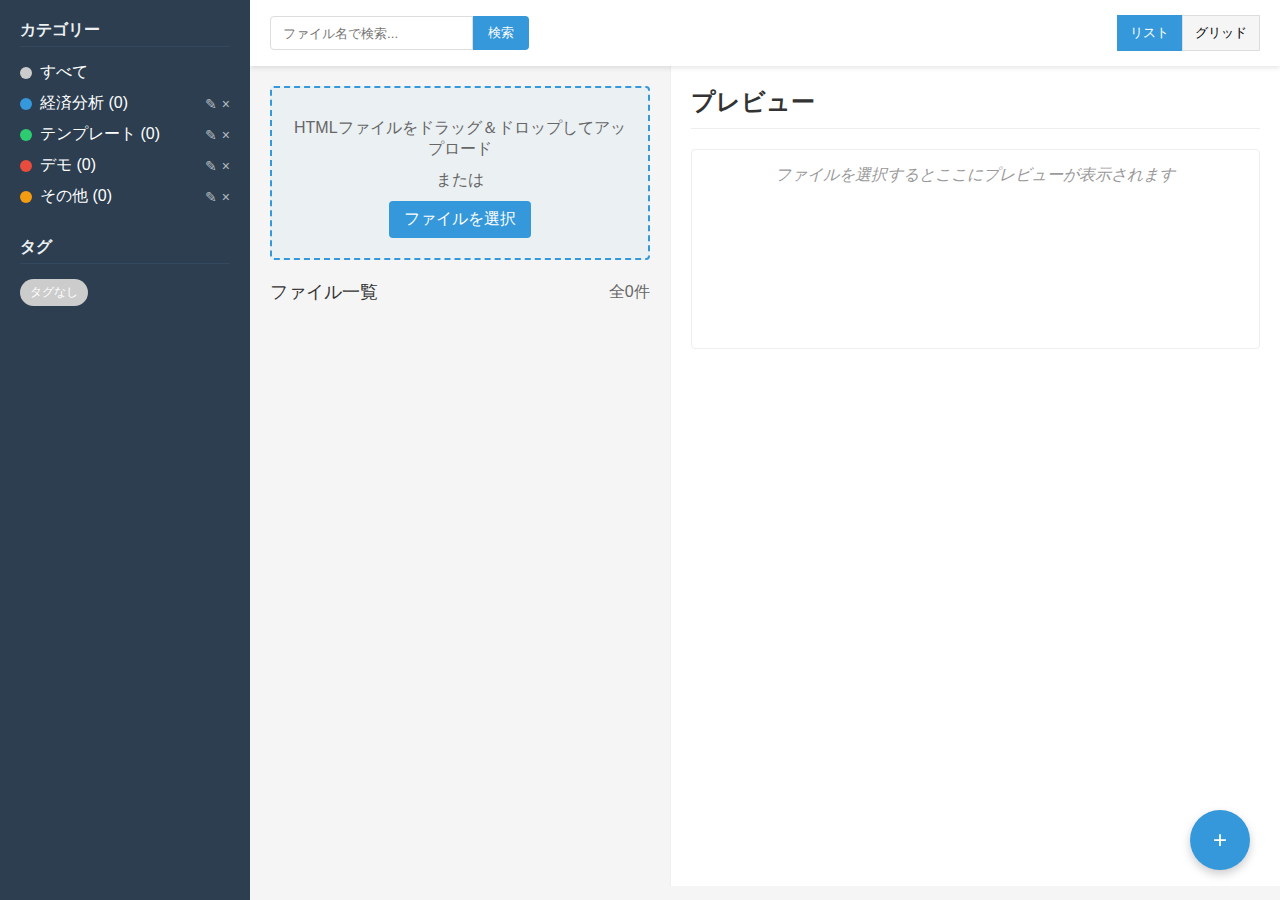
<file: index.html>
<!DOCTYPE html>
<html lang="ja">
<head>
    <meta charset="UTF-8">
    <meta name="viewport" content="width=device-width, initial-scale=1.0">
    <title>HTMLファイル管理ダッシュボード</title>
    <style>
        /* リセットとベース設定 */
        * {
            margin: 0;
            padding: 0;
            box-sizing: border-box;
            font-family: 'Segoe UI', 'Meiryo UI', sans-serif;
        }

        body {
            display: flex;
            min-height: 100vh;
            background-color: #f5f5f5;
            color: #333;
        }

        /* レイアウト構造 */
        #sidebar {
            width: 250px;
            background-color: #2c3e50;
            color: white;
            padding: 20px;
            overflow-y: auto;
            transition: all 0.3s;
        }

        #main-content {
            flex: 1;
            display: flex;
            flex-direction: column;
            overflow: hidden;
        }

        #header {
            background-color: white;
            padding: 15px 20px;
            box-shadow: 0 2px 5px rgba(0,0,0,0.1);
            z-index: 10;
        }

        #content-area {
            flex: 1;
            display: flex;
            overflow: hidden;
        }

        #files-area {
            flex: 2;
            padding: 20px;
            overflow-y: auto;
            height: calc(100vh - 80px); /* ヘッダーの高さを引いた値 */
        }

        #preview-area {
            flex: 3;
            padding: 20px;
            background-color: white;
            border-left: 1px solid #eee;
            overflow-y: auto;
            height: calc(100vh - 80px); /* ヘッダーの高さを引いた値 */
        }

        /* ヘッダーコンポーネント */
        .search-box {
            display: flex;
            max-width: 400px;
        }

        .search-box input {
            flex: 1;
            padding: 8px 12px;
            border: 1px solid #ddd;
            border-radius: 4px 0 0 4px;
        }

        .search-box button {
            padding: 8px 15px;
            background-color: #3498db;
            color: white;
            border: none;
            border-radius: 0 4px 4px 0;
            cursor: pointer;
        }

        .view-switcher {
            display: flex;
            margin-left: 20px;
        }

        .view-switcher button {
            padding: 8px 12px;
            background-color: #f5f5f5;
            border: 1px solid #ddd;
            cursor: pointer;
        }

        .view-switcher button.active {
            background-color: #3498db;
            color: white;
            border-color: #3498db;
        }

        .upload-area {
            border: 2px dashed #3498db;
            padding: 20px;
            text-align: center;
            margin-bottom: 20px;
            background-color: rgba(52, 152, 219, 0.05);
            border-radius: 4px;
            cursor: pointer;
            transition: all 0.3s;
        }

        .upload-area:hover, .upload-area.drag-over {
            background-color: rgba(52, 152, 219, 0.1);
        }

        .upload-area p {
            margin: 10px 0;
            color: #666;
        }

        .upload-btn {
            display: inline-block;
            padding: 8px 15px;
            background-color: #3498db;
            color: white;
            border-radius: 4px;
            cursor: pointer;
        }

        /* サイドバーコンポーネント */
        .sidebar-section {
            margin-bottom: 30px;
        }

        .sidebar-title {
            font-size: 16px;
            margin-bottom: 15px;
            color: #ecf0f1;
            border-bottom: 1px solid #34495e;
            padding-bottom: 5px;
        }

        .category-list, .tag-cloud {
            list-style-type: none;
        }

        .category-list li {
            margin-bottom: 10px;
            display: flex;
            align-items: center;
            justify-content: space-between;
        }

        .category-list li span {
            display: flex;
            align-items: center;
            cursor: pointer;
        }

        .category-list li span:hover {
            text-decoration: underline;
        }

        .category-color {
            width: 12px;
            height: 12px;
            border-radius: 50%;
            margin-right: 8px;
            display: inline-block;
        }

        .category-actions {
            display: flex;
            gap: 5px;
        }

        .category-action-btn {
            background: none;
            border: none;
            color: #ecf0f1;
            cursor: pointer;
            font-size: 14px;
            opacity: 0.7;
            transition: opacity 0.2s;
        }

        .category-action-btn:hover {
            opacity: 1;
        }

        .tag-cloud {
            display: flex;
            flex-wrap: wrap;
            gap: 8px;
        }

        .tag-cloud li {
            background-color: #34495e;
            padding: 5px 10px;
            border-radius: 15px;
            font-size: 12px;
            cursor: pointer;
            transition: all 0.2s;
        }

        .tag-cloud li:hover {
            background-color: #3498db;
        }

        /* ファイル一覧表示 */
        .files-header {
            display: flex;
            justify-content: space-between;
            align-items: center;
            margin-bottom: 20px;
        }

        .files-header h2 {
            font-size: 18px;
            font-weight: 500;
        }

        .file-counter {
            color: #666;
        }

        .active-filters {
            display: flex;
            flex-wrap: wrap;
            gap: 8px;
            margin-bottom: 15px;
        }

        .filter-tag {
            display: inline-flex;
            align-items: center;
            background-color: #f1f1f1;
            padding: 5px 10px;
            border-radius: 15px;
            font-size: 12px;
        }

        .filter-tag button {
            background: none;
            border: none;
            cursor: pointer;
            margin-left: 5px;
            font-size: 14px;
            color: #666;
        }

        /* リスト表示 */
        .files-list {
            list-style-type: none;
        }

        .file-item {
            background-color: white;
            border-radius: 4px;
            box-shadow: 0 2px 5px rgba(0,0,0,0.05);
            margin-bottom: 10px;
            overflow: hidden;
            transition: all 0.2s;
        }

        .file-item:hover {
            box-shadow: 0 5px 15px rgba(0,0,0,0.1);
        }

        .file-item a {
            display: flex;
            padding: 15px;
            text-decoration: none;
            color: inherit;
        }

        .file-icon {
            flex-shrink: 0;
            width: 40px;
            height: 40px;
            margin-right: 15px;
            background-color: #f1f1f1;
            border-radius: 4px;
            display: flex;
            align-items: center;
            justify-content: center;
            font-weight: bold;
            color: #3498db;
        }

        .file-details {
            flex: 1;
        }

        .file-name {
            font-weight: 500;
            margin-bottom: 5px;
        }

        .file-meta {
            font-size: 12px;
            color: #666;
            display: flex;
            flex-wrap: wrap;
            gap: 15px;
        }

        .file-date {
            display: flex;
            align-items: center;
        }

        .file-tags {
            display: flex;
            gap: 5px;
        }

        .file-tag {
            background-color: #f1f1f1;
            padding: 2px 5px;
            border-radius: 3px;
            font-size: 11px;
        }

        /* グリッド表示 */
        .files-grid {
            display: grid;
            grid-template-columns: repeat(auto-fill, minmax(200px, 1fr));
            gap: 15px;
            list-style-type: none;
        }

        .grid-item {
            background-color: white;
            border-radius: 4px;
            box-shadow: 0 2px 5px rgba(0,0,0,0.05);
            overflow: hidden;
            transition: all 0.2s;
            display: flex;
            flex-direction: column;
            height: 180px;
        }

        .grid-item:hover {
            box-shadow: 0 5px 15px rgba(0,0,0,0.1);
        }

        .grid-item a {
            display: flex;
            flex-direction: column;
            padding: 15px;
            text-decoration: none;
            color: inherit;
            flex: 1;
        }

        .grid-icon {
            width: 50px;
            height: 50px;
            margin: 0 auto 10px;
            background-color: #f1f1f1;
            border-radius: 4px;
            display: flex;
            align-items: center;
            justify-content: center;
            font-weight: bold;
            color: #3498db;
        }

        .grid-details {
            text-align: center;
        }

        .grid-name {
            font-weight: 500;
            margin-bottom: 5px;
            white-space: nowrap;
            overflow: hidden;
            text-overflow: ellipsis;
        }

        .grid-meta {
            font-size: 12px;
            color: #666;
        }

        .grid-category {
            margin-bottom: 5px;
        }

        .grid-tags {
            display: flex;
            justify-content: center;
            flex-wrap: wrap;
            gap: 5px;
        }

        /* プレビューエリア */
        .preview-header {
            margin-bottom: 20px;
            padding-bottom: 10px;
            border-bottom: 1px solid #eee;
            display: flex;
            justify-content: space-between;
            align-items: center;
        }

        .preview-header button {
            padding: 5px 10px;
            background-color: #3498db;
            color: white;
            border: none;
            border-radius: 4px;
            cursor: pointer;
            font-size: 12px;
        }

        .preview-content {
            border: 1px solid #eee;
            border-radius: 4px;
            padding: 15px;
            min-height: 200px;
            cursor: pointer;
        }

        .preview-content.has-preview {
            position: relative;
        }

        .preview-content.has-preview::after {
            content: "ダブルクリックで全画面表示";
            position: absolute;
            bottom: 5px;
            right: 5px;
            background-color: rgba(0, 0, 0, 0.6);
            color: white;
            padding: 3px 8px;
            border-radius: 3px;
            font-size: 12px;
            opacity: 0;
            transition: opacity 0.3s;
        }

        .preview-content.has-preview:hover::after {
            opacity: 1;
        }

        .no-preview {
            display: flex;
            height: 100%;
            align-items: center;
            justify-content: center;
            color: #999;
            font-style: italic;
        }
        
        /* モーダル/ダイアログ */
        .modal {
            display: none;
            position: fixed;
            top: 0;
            left: 0;
            width: 100%;
            height: 100%;
            background-color: rgba(0, 0, 0, 0.5);
            z-index: 100;
            justify-content: center;
            align-items: center;
        }
        
        .modal.active {
            display: flex;
        }
        
        .modal-content {
            background-color: white;
            padding: 20px;
            border-radius: 5px;
            max-width: 500px;
            width: 90%;
        }
        
        .modal-header {
            display: flex;
            justify-content: space-between;
            align-items: center;
            margin-bottom: 15px;
        }
        
        .modal-header h3 {
            font-size: 18px;
        }
        
        .modal-close {
            background: none;
            border: none;
            cursor: pointer;
            font-size: 20px;
            color: #999;
        }
        
        .modal-body {
            margin-bottom: 20px;
        }
        
        .modal-body .form-group {
            margin-bottom: 15px;
        }
        
        .modal-body label {
            display: block;
            margin-bottom: 5px;
        }
        
        .modal-body input[type="text"],
        .modal-body select,
        .modal-body textarea {
            width: 100%;
            padding: 8px;
            border: 1px solid #ddd;
            border-radius: 4px;
        }
        
        .modal-body textarea {
            min-height: 100px;
            resize: vertical;
        }
        
        .tag-input-container {
            display: flex;
            flex-wrap: wrap;
            gap: 5px;
            padding: 8px;
            border: 1px solid #ddd;
            border-radius: 4px;
            min-height: 40px;
        }
        
        .tag-badge {
            display: inline-flex;
            align-items: center;
            background-color: #f1f1f1;
            padding: 2px 8px;
            border-radius: 15px;
            font-size: 12px;
        }
        
        .tag-badge button {
            background: none;
            border: none;
            cursor: pointer;
            margin-left: 5px;
            font-size: 12px;
            color: #666;
        }
        
        .tag-input {
            flex: 1;
            min-width: 60px;
            border: none;
            padding: 5px;
            outline: none;
        }
        
        .modal-footer {
            display: flex;
            justify-content: flex-end;
            gap: 10px;
        }
        
        .modal-footer button {
            padding: 8px 15px;
            border-radius: 4px;
            cursor: pointer;
        }
        
        .btn-cancel {
            background-color: #f1f1f1;
            border: 1px solid #ddd;
            color: #333;
        }
        
        .btn-save {
            background-color: #3498db;
            border: none;
            color: white;
        }

        /* 確認モーダル */
        .confirm-modal .modal-content {
            max-width: 400px;
        }

        .confirm-modal .modal-body {
            text-align: center;
            padding: 20px 0;
        }

        .confirm-modal .modal-footer {
            justify-content: center;
        }

        .btn-danger {
            background-color: #e74c3c;
            border: none;
            color: white;
        }
        
        /* アクションボタン */
        .action-btn {
            position: fixed;
            bottom: 30px;
            right: 30px;
            width: 60px;
            height: 60px;
            border-radius: 50%;
            background-color: #3498db;
            color: white;
            display: flex;
            align-items: center;
            justify-content: center;
            font-size: 24px;
            box-shadow: 0 4px 10px rgba(0, 0, 0, 0.2);
            cursor: pointer;
            z-index: 50;
        }
        
        /* ファイル削除ボタン */
        .delete-file-btn {
            color: #e74c3c;
            background: none;
            border: none;
            cursor: pointer;
            margin-left: 10px;
            font-size: 14px;
        }
        
        /* カテゴリー色選択 */
        .color-list {
            display: flex;
            flex-wrap: wrap;
            gap: 5px;
            margin-top: 5px;
        }
        
        .color-option {
            width: 20px;
            height: 20px;
            border-radius: 50%;
            cursor: pointer;
            border: 2px solid transparent;
        }
        
        .color-option.selected {
            border-color: #333;
        }
        
        /* レスポンシブデザイン */
        @media (max-width: 992px) {
            #sidebar {
                width: 200px;
            }
            
            #preview-area {
                flex: 2;
            }
        }
        
        @media (max-width: 768px) {
            body {
                flex-direction: column;
            }
            
            #sidebar {
                width: 100%;
                max-height: 200px;
            }
            
            #content-area {
                flex-direction: column;
            }
            
            #preview-area {
                border-left: none;
                border-top: 1px solid #eee;
                height: auto;
            }
            
            #files-area {
                height: auto;
            }
        }
    </style>
</head>
<body>
    <!-- サイドバー -->
    <aside id="sidebar">
        <!-- カテゴリーセクション -->
        <div class="sidebar-section">
            <h2 class="sidebar-title">カテゴリー</h2>
            <ul id="category-list" class="category-list">
                <!-- カテゴリーはJavaScriptで動的に生成 -->
            </ul>
        </div>
        
        <!-- タグクラウド -->
        <div class="sidebar-section">
            <h2 class="sidebar-title">タグ</h2>
            <ul id="tag-cloud" class="tag-cloud">
                <!-- タグはJavaScriptで動的に生成 -->
            </ul>
        </div>
    </aside>
    
    <!-- メインコンテンツエリア -->
    <main id="main-content">
        <!-- ヘッダー -->
        <header id="header">
            <div style="display: flex; justify-content: space-between; align-items: center;">
                <div class="search-box">
                    <input id="search-input" type="text" placeholder="ファイル名で検索...">
                    <button id="search-btn" type="button">検索</button>
                </div>
                <div class="view-switcher">
                    <button type="button" class="view-btn active" data-view="list">リスト</button>
                    <button type="button" class="view-btn" data-view="grid">グリッド</button>
                </div>
            </div>
        </header>
        
        <!-- コンテンツエリア -->
        <div id="content-area">
            <!-- ファイル一覧エリア -->
            <div id="files-area">
                <!-- アップロードエリア -->
                <div id="upload-area" class="upload-area">
                    <p>HTMLファイルをドラッグ＆ドロップしてアップロード</p>
                    <p>または</p>
                    <div class="upload-btn">ファイルを選択</div>
                    <input type="file" id="file-input" accept=".html,.htm" style="display:none">
                </div>
                
                <!-- ファイル一覧ヘッダー -->
                <div class="files-header">
                    <h2>ファイル一覧</h2>
                    <span id="file-counter" class="file-counter">0件</span>
                </div>
                
                <!-- アクティブフィルター -->
                <div id="active-filters" class="active-filters">
                    <!-- フィルタータグはJavaScriptで動的に生成 -->
                </div>
                
                <!-- ファイルリスト（リスト表示） -->
                <ul id="files-list" class="files-list">
                    <!-- ファイルアイテムはJavaScriptで動的に生成 -->
                </ul>
                
                <!-- ファイルグリッド（グリッド表示、デフォルトは非表示） -->
                <ul id="files-grid" class="files-grid" style="display:none;">
                    <!-- グリッドアイテムはJavaScriptで動的に生成 -->
                </ul>
            </div>
            
            <!-- プレビューエリア -->
            <div id="preview-area">
                <div class="preview-header">
                    <h2 id="preview-title">プレビュー</h2>
                    <div>
                        <button id="open-window-btn" style="display:none; margin-right: 5px;">新規ウィンドウで開く</button>
                        <button id="edit-file-btn" style="display:none;">編集</button>
                    </div>
                </div>
                <div id="preview-content" class="preview-content">
                    <div class="no-preview">ファイルを選択するとここにプレビューが表示されます</div>
                </div>
            </div>
        </div>
    </main>
    
    <!-- カテゴリーモーダル -->
    <div id="category-modal" class="modal">
        <div class="modal-content">
            <div class="modal-header">
                <h3 id="category-modal-title">新規カテゴリー</h3>
                <button class="modal-close">&times;</button>
            </div>
            <div class="modal-body">
                <div class="form-group">
                    <label for="category-name">カテゴリー名</label>
                    <input type="text" id="category-name" placeholder="カテゴリー名を入力">
                </div>
                <div class="form-group">
                    <label>カテゴリーの色</label>
                    <div class="color-list">
                        <div class="color-option selected" style="background-color: #3498db;" data-color="#3498db"></div>
                        <div class="color-option" style="background-color: #2ecc71;" data-color="#2ecc71"></div>
                        <div class="color-option" style="background-color: #e74c3c;" data-color="#e74c3c"></div>
                        <div class="color-option" style="background-color: #f39c12;" data-color="#f39c12"></div>
                        <div class="color-option" style="background-color: #9b59b6;" data-color="#9b59b6"></div>
                        <div class="color-option" style="background-color: #1abc9c;" data-color="#1abc9c"></div>
                    </div>
                </div>
            </div>
            <div class="modal-footer">
                <button class="btn-cancel">キャンセル</button>
                <button class="btn-save">保存</button>
            </div>
        </div>
    </div>
    
    <!-- カテゴリー削除確認モーダル -->
    <div id="confirm-modal" class="modal confirm-modal">
        <div class="modal-content">
            <div class="modal-header">
                <h3>カテゴリーの削除</h3>
                <button class="modal-close">&times;</button>
            </div>
            <div class="modal-body">
                <p id="confirm-message">このカテゴリーを削除してもよろしいですか？</p>
                <p>※このカテゴリーを使用しているファイルからもカテゴリー情報が削除されます。</p>
            </div>
            <div class="modal-footer">
                <button class="btn-cancel">キャンセル</button>
                <button class="btn-danger" id="confirm-delete-btn">削除する</button>
            </div>
        </div>
    </div>
    
    <!-- ファイル編集モーダル -->
    <div id="file-modal" class="modal">
        <div class="modal-content">
            <div class="modal-header">
                <h3 id="file-modal-title">ファイル情報</h3>
                <button class="modal-close">&times;</button>
            </div>
            <div class="modal-body">
                <div class="form-group">
                    <label for="file-name">ファイル名</label>
                    <input type="text" id="file-name" placeholder="ファイル名">
                </div>
                <div class="form-group">
                    <label for="file-category">カテゴリー</label>
                    <select id="file-category">
                        <option value="">カテゴリーなし</option>
                        <!-- カテゴリーオプションはJavaScriptで動的に生成 -->
                    </select>
                </div>
                <div class="form-group">
                    <label>タグ</label>
                    <div class="tag-input-container">
                        <div id="tag-badges">
                            <!-- タグバッジはJavaScriptで動的に生成 -->
                        </div>
                        <input type="text" id="tag-input" class="tag-input" placeholder="タグを追加">
                    </div>
                    <small>カンマまたはEnterキーで区切ります</small>
                </div>
            </div>
            <div class="modal-footer">
                <button class="btn-cancel">キャンセル</button>
                <button class="btn-save">保存</button>
            </div>
        </div>
    </div>
    
    <!-- 新規カテゴリー追加ボタン -->
    <div id="add-category-btn" class="action-btn">+</div>

    <script>
        document.addEventListener('DOMContentLoaded', function() {
            // データ構造
            let files = [];         // ファイル配列
            let categories = [];    // カテゴリー配列
            let allTags = new Set(); // 全タグのセット
            let activeFilters = {   // アクティブなフィルター
                category: null,
                tag: null,
                search: ''
            };
            let currentFileId = null;     // 現在選択中のファイルID
            let currentCategoryName = null; // 現在編集/削除中のカテゴリー名
            let currentView = 'list';     // 現在のビュー（list or grid）
            let isEditMode = false;       // カテゴリーモーダルの編集モードフラグ
            
            // DOM要素の取得
            const uploadArea = document.getElementById('upload-area');
            const fileInput = document.getElementById('file-input');
            const searchInput = document.getElementById('search-input');
            const searchBtn = document.getElementById('search-btn');
            const viewButtons = document.querySelectorAll('.view-btn');
            const filesList = document.getElementById('files-list');
            const filesGrid = document.getElementById('files-grid');
            const fileCounter = document.getElementById('file-counter');
            const activeFiltersContainer = document.getElementById('active-filters');
            const categoryList = document.getElementById('category-list');
            const tagCloud = document.getElementById('tag-cloud');
            const previewTitle = document.getElementById('preview-title');
            const previewContent = document.getElementById('preview-content');
            const editFileBtn = document.getElementById('edit-file-btn');
            const openWindowBtn = document.getElementById('open-window-btn');
            
            // モーダル関連の要素
            const categoryModal = document.getElementById('category-modal');
            const categoryModalTitle = document.getElementById('category-modal-title');
            const confirmModal = document.getElementById('confirm-modal');
            const confirmMessage = document.getElementById('confirm-message');
            const confirmDeleteBtn = document.getElementById('confirm-delete-btn');
            const fileModal = document.getElementById('file-modal');
            const addCategoryBtn = document.getElementById('add-category-btn');
            const categoryName = document.getElementById('category-name');
            const colorOptions = document.querySelectorAll('.color-option');
            const fileName = document.getElementById('file-name');
            const fileCategory = document.getElementById('file-category');
            const tagInput = document.getElementById('tag-input');
            const tagBadges = document.getElementById('tag-badges');
            const fileModalTitle = document.getElementById('file-modal-title');
            
            // ローカルストレージから読み込み
            loadFromLocalStorage();
            
            // 初期表示
            renderCategories();
            renderTags();
            renderFiles();
            updateFileCounter();
            
            // ビュー切り替え（リスト/グリッド）
            viewButtons.forEach(button => {
                button.addEventListener('click', function() {
                    viewButtons.forEach(btn => btn.classList.remove('active'));
                    this.classList.add('active');
                    
                    currentView = this.dataset.view;
                    filesList.style.display = currentView === 'list' ? 'block' : 'none';
                    filesGrid.style.display = currentView === 'grid' ? 'grid' : 'none';
                });
            });
            
            // ドラッグ＆ドロップ処理
            uploadArea.addEventListener('dragover', function(e) {
                e.preventDefault();
                this.classList.add('drag-over');
            });
            
            uploadArea.addEventListener('dragleave', function() {
                this.classList.remove('drag-over');
            });
            
            uploadArea.addEventListener('drop', function(e) {
                e.preventDefault();
                this.classList.remove('drag-over');
                
                const files = e.dataTransfer.files;
                if (files.length > 0) {
                    processFile(files[0]);
                }
            });
            
            // ファイル選択ボタン
            uploadArea.querySelector('.upload-btn').addEventListener('click', function() {
                fileInput.click();
            });
            
            fileInput.addEventListener('change', function() {
                if (this.files.length > 0) {
                    processFile(this.files[0]);
                    this.value = ''; // リセット
                }
            });
            
            // ファイル処理
            function processFile(file) {
                if (!file.name.endsWith('.html') && !file.name.endsWith('.htm')) {
                    alert('HTMLファイルを選択してください。');
                    return;
                }
                
                const reader = new FileReader();
                reader.onload = function(e) {
                    const fileId = generateId();
                    const newFile = {
                        id: fileId,
                        name: file.name,
                        content: e.target.result,
                        category: '',
                        tags: [],
                        dateAdded: new Date(),
                        lastModified: new Date()
                    };
                    
                    files.push(newFile);
                    saveToLocalStorage();
                    renderFiles();
                    updateFileCounter();
                    
                    // ファイル追加後に編集モーダルを表示
                    openFileModal(fileId);
                };
                reader.readAsText(file);
            }
            
            // 検索処理
            searchBtn.addEventListener('click', function() {
                const searchText = searchInput.value.trim().toLowerCase();
                activeFilters.search = searchText;
                renderActiveFilters();
                renderFiles();
            });
            
            searchInput.addEventListener('keypress', function(e) {
                if (e.key === 'Enter') {
                    searchBtn.click();
                }
            });
            
            // カテゴリーモーダル - 追加モード
            addCategoryBtn.addEventListener('click', function() {
                openCategoryModal();
            });
            
            // カテゴリーモーダルを開く（追加/編集）
            function openCategoryModal(categoryToEdit = null) {
                isEditMode = !!categoryToEdit;
                categoryModalTitle.textContent = isEditMode ? 'カテゴリーの編集' : '新規カテゴリー';
                
                if (isEditMode && categoryToEdit) {
                    currentCategoryName = categoryToEdit.name;
                    categoryName.value = categoryToEdit.name;
                    
                    // 色の選択
                    colorOptions.forEach(option => {
                        option.classList.remove('selected');
                        if (option.dataset.color === categoryToEdit.color) {
                            option.classList.add('selected');
                        }
                    });
                } else {
                    currentCategoryName = null;
                    categoryName.value = '';
                    colorOptions.forEach(option => option.classList.remove('selected'));
                    colorOptions[0].classList.add('selected');
                }
                
                openModal(categoryModal);
            }
            
            // カテゴリー削除確認モーダルを開く
            function openConfirmModal(categoryToDelete) {
                currentCategoryName = categoryToDelete.name;
                const fileCount = files.filter(file => file.category === categoryToDelete.name).length;
                
                confirmMessage.textContent = `「${categoryToDelete.name}」カテゴリーを削除してもよろしいですか？`;
                confirmMessage.innerHTML += fileCount > 0 ? 
                    `<br>（このカテゴリーを使用している${fileCount}件のファイルも影響を受けます）` : '';
                
                openModal(confirmModal);
            }
            
            // 色選択処理
            colorOptions.forEach(option => {
                option.addEventListener('click', function() {
                    colorOptions.forEach(opt => opt.classList.remove('selected'));
                    this.classList.add('selected');
                });
            });
            
            // カテゴリー保存処理
            categoryModal.querySelector('.btn-save').addEventListener('click', function() {
                const name = categoryName.value.trim();
                if (!name) {
                    alert('カテゴリー名を入力してください。');
                    return;
                }
                
                // 既存カテゴリーの重複チェック（編集モード以外）
                if (!isEditMode && categories.some(cat => cat.name === name)) {
                    alert('既に同名のカテゴリーが存在します。');
                    return;
                }
                
                const selectedColor = document.querySelector('.color-option.selected');
                const color = selectedColor ? selectedColor.dataset.color : '#3498db';
                
                if (isEditMode) {
                    // カテゴリー編集
                    const categoryIndex = categories.findIndex(cat => cat.name === currentCategoryName);
                    if (categoryIndex !== -1) {
                        const oldName = categories[categoryIndex].name;
                        categories[categoryIndex].name = name;
                        categories[categoryIndex].color = color;
                        
                        // 関連ファイルのカテゴリー名を更新
                        files.forEach(file => {
                            if (file.category === oldName) {
                                file.category = name;
                            }
                        });
                    }
                } else {
                    // 新規カテゴリー追加
                    categories.push({
                        name: name,
                        color: color
                    });
                }
                
                saveToLocalStorage();
                renderCategories();
                renderFiles();
                updateFileCategoryOptions();
                closeModal(categoryModal);
            });
            
            // カテゴリー削除処理
            confirmDeleteBtn.addEventListener('click', function() {
                if (currentCategoryName) {
                    const categoryIndex = categories.findIndex(cat => cat.name === currentCategoryName);
                    if (categoryIndex !== -1) {
                        // カテゴリーの削除
                        categories.splice(categoryIndex, 1);
                        
                        // 関連ファイルからカテゴリーを削除
                        files.forEach(file => {
                            if (file.category === currentCategoryName) {
                                file.category = '';
                            }
                        });
                        
                        saveToLocalStorage();
                        renderCategories();
                        renderFiles();
                        updateFileCategoryOptions();
                        
                        // フィルターがこのカテゴリーを使用していた場合はクリア
                        if (activeFilters.category === currentCategoryName) {
                            activeFilters.category = null;
                            renderActiveFilters();
                        }
                        
                        closeModal(confirmModal);
                    }
                }
            });
            
            // キャンセルボタン処理
            document.querySelectorAll('.btn-cancel, .modal-close').forEach(btn => {
                btn.addEventListener('click', function() {
                    const modal = this.closest('.modal');
                    closeModal(modal);
                });
            });
            
            // タグ入力処理
            tagInput.addEventListener('keydown', function(e) {
                if (e.key === 'Enter' || e.key === ',') {
                    e.preventDefault();
                    const tag = this.value.trim();
                    addTag(tag);
                }
            });
            
            // タグバッジ削除処理
            function setupTagBadgesRemoval() {
                document.querySelectorAll('#tag-badges .tag-badge button').forEach(btn => {
                    btn.addEventListener('click', function() {
                        this.parentElement.remove();
                    });
                });
            }
            
            // タグを追加
            function addTag(tag) {
                if (!tag) return;
                
                // 重複チェック
                const existingTags = Array.from(tagBadges.querySelectorAll('.tag-badge')).map(
                    badge => badge.textContent.trim().slice(0, -1) // ×ボタンのテキストを除去
                );
                
                if (!existingTags.includes(tag)) {
                    const badge = document.createElement('div');
                    badge.className = 'tag-badge';
                    badge.innerHTML = `${tag}<button type="button">&times;</button>`;
                    tagBadges.insertBefore(badge, tagInput);
                    
                    // 削除ボタンのイベント設定
                    badge.querySelector('button').addEventListener('click', function() {
                        badge.remove();
                    });
                }
                
                tagInput.value = '';
            }
            
            // ファイル編集モーダル
            function openFileModal(fileId) {
                const file = files.find(f => f.id === fileId);
                if (!file) return;
                
                currentFileId = fileId;
                fileModalTitle.textContent = '「' + file.name + '」の編集';
                fileName.value = file.name;
                
                // カテゴリーの設定
                fileCategory.value = file.category || '';
                
                // タグの設定
                tagBadges.innerHTML = '';
                file.tags.forEach(tag => {
                    const badge = document.createElement('div');
                    badge.className = 'tag-badge';
                    badge.innerHTML = `${tag}<button type="button">&times;</button>`;
                    tagBadges.appendChild(badge);
                });
                tagBadges.appendChild(tagInput);
                
                setupTagBadgesRemoval();
                openModal(fileModal);
            }
            
            // ファイル情報の保存
            fileModal.querySelector('.btn-save').addEventListener('click', function() {
                const file = files.find(f => f.id === currentFileId);
                if (!file) return;
                
                // 入力値の取得
                const newName = fileName.value.trim();
                if (!newName) {
                    alert('ファイル名を入力してください。');
                    return;
                }
                
                // ファイル拡張子の確保
                const extension = file.name.split('.').pop();
                file.name = newName.endsWith('.' + extension) ? newName : newName + '.' + extension;
                
                file.category = fileCategory.value;
                
                // タグの取得
                file.tags = Array.from(tagBadges.querySelectorAll('.tag-badge')).map(
                    badge => badge.textContent.trim().slice(0, -1) // ×ボタンのテキストを除去
                );
                
                file.lastModified = new Date();
                
                // タグの更新
                updateAllTags();
                
                saveToLocalStorage();
                renderFiles();
                renderTags();
                
                if (file.id === currentFileId) {
                    displayFilePreview(file);
                }
                
                closeModal(fileModal);
            });
            
            // 編集ボタンのイベント
            editFileBtn.addEventListener('click', function() {
                if (currentFileId) {
                    openFileModal(currentFileId);
                }
            });

            // 新規ウィンドウで開くボタンのイベント
            openWindowBtn.addEventListener('click', function() {
                if (currentFileId) {
                    openFileInNewWindow(currentFileId);
                }
            });

            // プレビューエリアのダブルクリックイベント
            previewContent.addEventListener('dblclick', function() {
                if (currentFileId) {
                    openFileInNewWindow(currentFileId);
                }
            });

            // 新規ウィンドウでファイルを開く関数
            function openFileInNewWindow(fileId) {
                const file = files.find(f => f.id === fileId);
                if (!file) return;
                
                const newWindow = window.open('', file.name, 'width=800,height=600');
                newWindow.document.write(file.content);
                newWindow.document.close();
            }
            
            // ファイル一覧の表示
            function renderFiles() {
                // フィルタリングされたファイル配列
                const filteredFiles = files.filter(file => {
                    // カテゴリーフィルター
                    if (activeFilters.category && file.category !== activeFilters.category) {
                        return false;
                    }
                    
                    // タグフィルター
                    if (activeFilters.tag && !file.tags.includes(activeFilters.tag)) {
                        return false;
                    }
                    
                    // 検索フィルター
                    if (activeFilters.search && !file.name.toLowerCase().includes(activeFilters.search.toLowerCase())) {
                        return false;
                    }
                    
                    return true;
                });
                
                // ファイル一覧（リスト表示）
                filesList.innerHTML = '';
                filteredFiles.forEach(file => {
                    const li = document.createElement('li');
                    li.className = 'file-item';
                    li.innerHTML = `
                        <a href="#" data-id="${file.id}">
                            <div class="file-icon">HTML</div>
                            <div class="file-details">
                                <div class="file-name">${file.name}</div>
                                <div class="file-meta">
                                    <span class="file-date">追加日: ${formatDate(file.dateAdded)}</span>
                                    <div class="file-tags">
                                        ${file.category ? `<span class="file-tag" style="background-color:${getCategoryColor(file.category)};">${file.category}</span>` : ''}
                                        ${file.tags.map(tag => `<span class="file-tag">${tag}</span>`).join('')}
                                    </div>
                                </div>
                            </div>
                        </a>
                        <button class="delete-file-btn" data-id="${file.id}">&times;</button>
                    `;
                    filesList.appendChild(li);
                    
                    // 削除ボタンのイベント設定
                    li.querySelector('.delete-file-btn').addEventListener('click', function(e) {
                        e.stopPropagation();
                        const fileId = this.dataset.id;
                        if (confirm('このファイルを削除してもよろしいですか？')) {
                            deleteFile(fileId);
                        }
                    });
                    
                    // クリックイベントの設定
                    li.querySelector('a').addEventListener('click', function(e) {
                        e.preventDefault();
                        const fileId = this.dataset.id;
                        const file = files.find(f => f.id === fileId);
                        if (file) {
                            currentFileId = fileId;
                            displayFilePreview(file);
                        }
                    });
                });
                
                // ファイルグリッド（グリッド表示）
                filesGrid.innerHTML = '';
                filteredFiles.forEach(file => {
                    const li = document.createElement('li');
                    li.className = 'grid-item';
                    li.innerHTML = `
                        <a href="#" data-id="${file.id}">
                            <div class="grid-icon">HTML</div>
                            <div class="grid-details">
                                <div class="grid-name">${file.name}</div>
                                <div class="grid-meta">
                                    ${file.category ? `<div class="grid-category" style="color:${getCategoryColor(file.category)};">${file.category}</div>` : ''}
                                    <div class="grid-tags">
                                        ${file.tags.slice(0, 2).map(tag => `<span class="file-tag">${tag}</span>`).join('')}
                                        ${file.tags.length > 2 ? `<span class="file-tag">+${file.tags.length - 2}</span>` : ''}
                                    </div>
                                </div>
                            </div>
                        </a>
                        <button class="delete-file-btn" data-id="${file.id}" style="position:absolute;top:5px;right:5px;">&times;</button>
                    `;
                    filesGrid.appendChild(li);
                    
                    // 削除ボタンのイベント設定
                    li.querySelector('.delete-file-btn').addEventListener('click', function(e) {
                        e.stopPropagation();
                        const fileId = this.dataset.id;
                        if (confirm('このファイルを削除してもよろしいですか？')) {
                            deleteFile(fileId);
                        }
                    });
                    
                    // クリックイベントの設定
                    li.querySelector('a').addEventListener('click', function(e) {
                        e.preventDefault();
                        const fileId = this.dataset.id;
                        const file = files.find(f => f.id === fileId);
                        if (file) {
                            currentFileId = fileId;
                            displayFilePreview(file);
                        }
                    });
                });
                
                // ファイルカウンターの更新
                updateFileCounter();
            }
            
            // ファイル削除
            function deleteFile(fileId) {
                const index = files.findIndex(f => f.id === fileId);
                if (index !== -1) {
                    files.splice(index, 1);
                    saveToLocalStorage();
                    renderFiles();
                    updateAllTags();
                    renderTags();
                    updateFileCounter();
                    
                    // 表示中のファイルが削除された場合はプレビューをクリア
                    if (fileId === currentFileId) {
                        currentFileId = null;
                        previewTitle.textContent = 'プレビュー';
                        previewContent.innerHTML = '<div class="no-preview">ファイルを選択するとここにプレビューが表示されます</div>';
                        editFileBtn.style.display = 'none';
                        openWindowBtn.style.display = 'none';
                        previewContent.classList.remove('has-preview');
                    }
                }
            }
            
            // ファイルプレビュー表示
            function displayFilePreview(file) {
                previewTitle.textContent = '「' + file.name + '」のプレビュー';
                previewContent.innerHTML = file.content;
                previewContent.classList.add('has-preview');
                editFileBtn.style.display = 'block';
                openWindowBtn.style.display = 'block';
            }
            
            // カテゴリー一覧の表示
            function renderCategories() {
                categoryList.innerHTML = '';
                
                // 「すべて」のオプション
                const allLi = document.createElement('li');
                allLi.innerHTML = `
                    <span>
                        <span class="category-color" style="background-color: #ccc;"></span>
                        すべて
                    </span>
                `;
                allLi.addEventListener('click', function() {
                    activeFilters.category = null;
                    renderActiveFilters();
                    renderFiles();
                });
                categoryList.appendChild(allLi);
                
                // カテゴリー一覧
                categories.forEach(category => {
                    const count = files.filter(file => file.category === category.name).length;
                    const li = document.createElement('li');
                    li.innerHTML = `
                        <span>
                            <span class="category-color" style="background-color: ${category.color};"></span>
                            ${category.name} (${count})
                        </span>
                        <div class="category-actions">
                            <button class="category-action-btn edit-category" title="編集">✎</button>
                            <button class="category-action-btn delete-category" title="削除">×</button>
                        </div>
                    `;
                    
                    // カテゴリー名クリックのイベント設定
                    li.querySelector('span').addEventListener('click', function() {
                        activeFilters.category = category.name;
                        renderActiveFilters();
                        renderFiles();
                    });
                    
                    // カテゴリー編集ボタンのイベント設定
                    li.querySelector('.edit-category').addEventListener('click', function(e) {
                        e.stopPropagation();
                        openCategoryModal(category);
                    });
                    
                    // カテゴリー削除ボタンのイベント設定
                    li.querySelector('.delete-category').addEventListener('click', function(e) {
                        e.stopPropagation();
                        openConfirmModal(category);
                    });
                    
                    categoryList.appendChild(li);
                });
            }
            
            // タグクラウドの表示
            function renderTags() {
                tagCloud.innerHTML = '';
                
                // タグのソート（使用頻度順）
                const tagCounts = {};
                allTags.forEach(tag => {
                    tagCounts[tag] = files.filter(file => file.tags.includes(tag)).length;
                });
                
                const sortedTags = Array.from(allTags).sort((a, b) => tagCounts[b] - tagCounts[a]);
                
                sortedTags.forEach(tag => {
                    const count = tagCounts[tag];
                    if (count > 0) {
                        const li = document.createElement('li');
                        li.textContent = tag;
                        li.addEventListener('click', function() {
                            activeFilters.tag = tag;
                            renderActiveFilters();
                            renderFiles();
                        });
                        tagCloud.appendChild(li);
                    }
                });
                
                // タグがない場合のメッセージ
                if (tagCloud.children.length === 0) {
                    const li = document.createElement('li');
                    li.textContent = 'タグなし';
                    li.style.backgroundColor = '#ccc';
                    tagCloud.appendChild(li);
                }
            }
            
            // アクティブフィルターの表示
            function renderActiveFilters() {
                activeFiltersContainer.innerHTML = '';
                
                if (activeFilters.category) {
                    const filterTag = document.createElement('div');
                    filterTag.className = 'filter-tag';
                    filterTag.innerHTML = `
                        カテゴリー: ${activeFilters.category}
                        <button data-type="category">&times;</button>
                    `;
                    activeFiltersContainer.appendChild(filterTag);
                    
                    filterTag.querySelector('button').addEventListener('click', function() {
                        activeFilters.category = null;
                        renderActiveFilters();
                        renderFiles();
                    });
                }
                
                if (activeFilters.tag) {
                    const filterTag = document.createElement('div');
                    filterTag.className = 'filter-tag';
                    filterTag.innerHTML = `
                        タグ: ${activeFilters.tag}
                        <button data-type="tag">&times;</button>
                    `;
                    activeFiltersContainer.appendChild(filterTag);
                    
                    filterTag.querySelector('button').addEventListener('click', function() {
                        activeFilters.tag = null;
                        renderActiveFilters();
                        renderFiles();
                    });
                }
                
                if (activeFilters.search) {
                    const filterTag = document.createElement('div');
                    filterTag.className = 'filter-tag';
                    filterTag.innerHTML = `
                        検索: ${activeFilters.search}
                        <button data-type="search">&times;</button>
                    `;
                    activeFiltersContainer.appendChild(filterTag);
                    
                    filterTag.querySelector('button').addEventListener('click', function() {
                        activeFilters.search = '';
                        searchInput.value = '';
                        renderActiveFilters();
                        renderFiles();
                    });
                }
            }
            
            // ファイルカテゴリーオプションの更新
            function updateFileCategoryOptions() {
                fileCategory.innerHTML = '<option value="">カテゴリーなし</option>';
                categories.forEach(category => {
                    const option = document.createElement('option');
                    option.value = category.name;
                    option.textContent = category.name;
                    fileCategory.appendChild(option);
                });
            }
            
            // すべてのタグを更新
            function updateAllTags() {
                allTags.clear();
                files.forEach(file => {
                    file.tags.forEach(tag => allTags.add(tag));
                });
            }
            
            // ファイルカウンターの更新
            function updateFileCounter() {
                const filteredCount = document.querySelectorAll('#files-list .file-item').length;
                const totalCount = files.length;
                fileCounter.textContent = filteredCount === totalCount
                    ? `全${totalCount}件`
                    : `${filteredCount}件 / 全${totalCount}件`;
            }
            
            // カテゴリー色の取得
            function getCategoryColor(categoryName) {
                const category = categories.find(cat => cat.name === categoryName);
                return category ? category.color : '#ccc';
            }
            
            // ユニークIDの生成
            function generateId() {
                return Date.now().toString(36) + Math.random().toString(36).substring(2);
            }
            
            // 日付のフォーマット
            function formatDate(date) {
                const d = new Date(date);
                return `${d.getFullYear()}-${String(d.getMonth() + 1).padStart(2, '0')}-${String(d.getDate()).padStart(2, '0')}`;
            }
            
            // モーダルを開く
            function openModal(modal) {
                modal.classList.add('active');
            }
            
            // モーダルを閉じる
            function closeModal(modal) {
                modal.classList.remove('active');
            }
            
            // LocalStorageに保存
            function saveToLocalStorage() {
                try {
                    localStorage.setItem('dashboard_files', JSON.stringify(files));
                    localStorage.setItem('dashboard_categories', JSON.stringify(categories));
                    
                    // 全タグの保存
                    localStorage.setItem('dashboard_tags', JSON.stringify(Array.from(allTags)));
                } catch (e) {
                    console.error('LocalStorageへの保存に失敗しました:', e);
                    alert('データの保存に失敗しました。ブラウザのストレージ容量を確認してください。');
                }
            }
            
            // LocalStorageから読み込み
            function loadFromLocalStorage() {
                try {
                    // ファイルデータの読み込み
                    const savedFiles = localStorage.getItem('dashboard_files');
                    if (savedFiles) {
                        files = JSON.parse(savedFiles);
                        // 日付の変換
                        files.forEach(file => {
                            file.dateAdded = new Date(file.dateAdded);
                            file.lastModified = new Date(file.lastModified);
                        });
                    }
                    
                    // カテゴリーデータの読み込み
                    const savedCategories = localStorage.getItem('dashboard_categories');
                    if (savedCategories) {
                        categories = JSON.parse(savedCategories);
                    } else {
                        // デフォルトカテゴリー
                        categories = [
                            { name: '経済分析', color: '#3498db' },
                            { name: 'テンプレート', color: '#2ecc71' },
                            { name: 'デモ', color: '#e74c3c' },
                            { name: 'その他', color: '#f39c12' }
                        ];
                    }
                    
                    // タグデータの読み込み
                    const savedTags = localStorage.getItem('dashboard_tags');
                    if (savedTags) {
                        allTags = new Set(JSON.parse(savedTags));
                    }
                    
                    // タグの更新（ファイルから全タグを再集計）
                    updateAllTags();
                    
                    // カテゴリーオプションの更新
                    updateFileCategoryOptions();
                } catch (e) {
                    console.error('LocalStorageからの読み込みに失敗しました:', e);
                    alert('データの読み込みに失敗しました。');
                }
            }
        });
    </script>
</body>
</html>
</file>
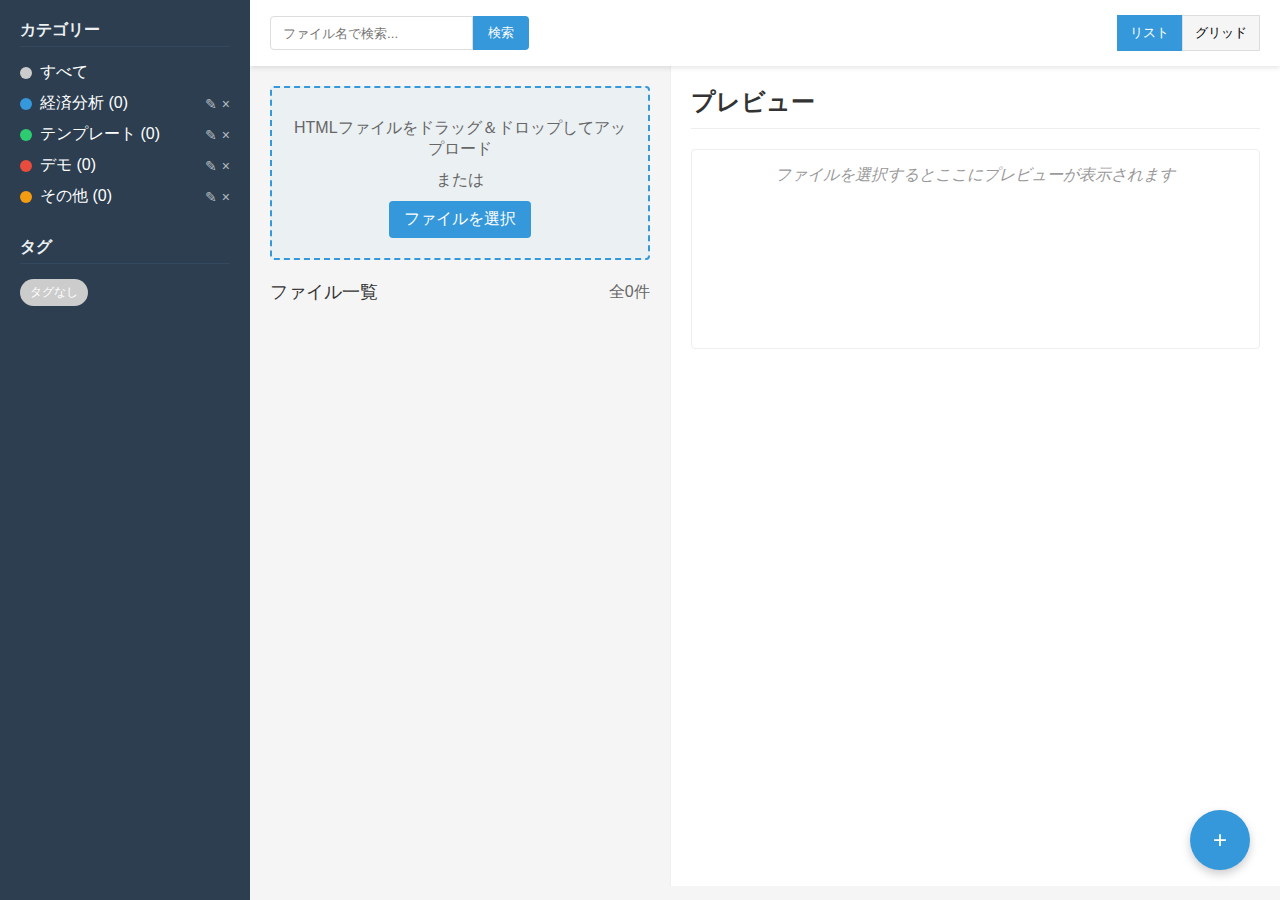
<file: HTMLファイル管理ダッシュボードver6.html>
<!DOCTYPE html>
<html lang="ja">
<head>
    <meta charset="UTF-8">
    <meta name="viewport" content="width=device-width, initial-scale=1.0">
    <title>HTMLファイル管理ダッシュボード</title>
    <style>
        /* リセットとベース設定 */
        * {
            margin: 0;
            padding: 0;
            box-sizing: border-box;
            font-family: 'Segoe UI', 'Meiryo UI', sans-serif;
        }

        body {
            display: flex;
            min-height: 100vh;
            background-color: #f5f5f5;
            color: #333;
        }

        /* レイアウト構造 */
        #sidebar {
            width: 250px;
            background-color: #2c3e50;
            color: white;
            padding: 20px;
            overflow-y: auto;
            transition: all 0.3s;
        }

        #main-content {
            flex: 1;
            display: flex;
            flex-direction: column;
            overflow: hidden;
        }

        #header {
            background-color: white;
            padding: 15px 20px;
            box-shadow: 0 2px 5px rgba(0,0,0,0.1);
            z-index: 10;
        }

        #content-area {
            flex: 1;
            display: flex;
            overflow: hidden;
        }

        #files-area {
            flex: 2;
            padding: 20px;
            overflow-y: auto;
            height: calc(100vh - 80px); /* ヘッダーの高さを引いた値 */
        }

        #preview-area {
            flex: 3;
            padding: 20px;
            background-color: white;
            border-left: 1px solid #eee;
            overflow-y: auto;
            height: calc(100vh - 80px); /* ヘッダーの高さを引いた値 */
        }

        /* ヘッダーコンポーネント */
        .search-box {
            display: flex;
            max-width: 400px;
        }

        .search-box input {
            flex: 1;
            padding: 8px 12px;
            border: 1px solid #ddd;
            border-radius: 4px 0 0 4px;
        }

        .search-box button {
            padding: 8px 15px;
            background-color: #3498db;
            color: white;
            border: none;
            border-radius: 0 4px 4px 0;
            cursor: pointer;
        }

        .view-switcher {
            display: flex;
            margin-left: 20px;
        }

        .view-switcher button {
            padding: 8px 12px;
            background-color: #f5f5f5;
            border: 1px solid #ddd;
            cursor: pointer;
        }

        .view-switcher button.active {
            background-color: #3498db;
            color: white;
            border-color: #3498db;
        }

        .upload-area {
            border: 2px dashed #3498db;
            padding: 20px;
            text-align: center;
            margin-bottom: 20px;
            background-color: rgba(52, 152, 219, 0.05);
            border-radius: 4px;
            cursor: pointer;
            transition: all 0.3s;
        }

        .upload-area:hover, .upload-area.drag-over {
            background-color: rgba(52, 152, 219, 0.1);
        }

        .upload-area p {
            margin: 10px 0;
            color: #666;
        }

        .upload-btn {
            display: inline-block;
            padding: 8px 15px;
            background-color: #3498db;
            color: white;
            border-radius: 4px;
            cursor: pointer;
        }

        /* サイドバーコンポーネント */
        .sidebar-section {
            margin-bottom: 30px;
        }

        .sidebar-title {
            font-size: 16px;
            margin-bottom: 15px;
            color: #ecf0f1;
            border-bottom: 1px solid #34495e;
            padding-bottom: 5px;
        }

        .category-list, .tag-cloud {
            list-style-type: none;
        }

        .category-list li {
            margin-bottom: 10px;
            display: flex;
            align-items: center;
            justify-content: space-between;
        }

        .category-list li span {
            display: flex;
            align-items: center;
            cursor: pointer;
        }

        .category-list li span:hover {
            text-decoration: underline;
        }

        .category-color {
            width: 12px;
            height: 12px;
            border-radius: 50%;
            margin-right: 8px;
            display: inline-block;
        }

        .category-actions {
            display: flex;
            gap: 5px;
        }

        .category-action-btn {
            background: none;
            border: none;
            color: #ecf0f1;
            cursor: pointer;
            font-size: 14px;
            opacity: 0.7;
            transition: opacity 0.2s;
        }

        .category-action-btn:hover {
            opacity: 1;
        }

        .tag-cloud {
            display: flex;
            flex-wrap: wrap;
            gap: 8px;
        }

        .tag-cloud li {
            background-color: #34495e;
            padding: 5px 10px;
            border-radius: 15px;
            font-size: 12px;
            cursor: pointer;
            transition: all 0.2s;
        }

        .tag-cloud li:hover {
            background-color: #3498db;
        }

        /* ファイル一覧表示 */
        .files-header {
            display: flex;
            justify-content: space-between;
            align-items: center;
            margin-bottom: 20px;
        }

        .files-header h2 {
            font-size: 18px;
            font-weight: 500;
        }

        .file-counter {
            color: #666;
        }

        .active-filters {
            display: flex;
            flex-wrap: wrap;
            gap: 8px;
            margin-bottom: 15px;
        }

        .filter-tag {
            display: inline-flex;
            align-items: center;
            background-color: #f1f1f1;
            padding: 5px 10px;
            border-radius: 15px;
            font-size: 12px;
        }

        .filter-tag button {
            background: none;
            border: none;
            cursor: pointer;
            margin-left: 5px;
            font-size: 14px;
            color: #666;
        }

        /* リスト表示 */
        .files-list {
            list-style-type: none;
        }

        .file-item {
            background-color: white;
            border-radius: 4px;
            box-shadow: 0 2px 5px rgba(0,0,0,0.05);
            margin-bottom: 10px;
            overflow: hidden;
            transition: all 0.2s;
        }

        .file-item:hover {
            box-shadow: 0 5px 15px rgba(0,0,0,0.1);
        }

        .file-item a {
            display: flex;
            padding: 15px;
            text-decoration: none;
            color: inherit;
        }

        .file-icon {
            flex-shrink: 0;
            width: 40px;
            height: 40px;
            margin-right: 15px;
            background-color: #f1f1f1;
            border-radius: 4px;
            display: flex;
            align-items: center;
            justify-content: center;
            font-weight: bold;
            color: #3498db;
        }

        .file-details {
            flex: 1;
        }

        .file-name {
            font-weight: 500;
            margin-bottom: 5px;
        }

        .file-meta {
            font-size: 12px;
            color: #666;
            display: flex;
            flex-wrap: wrap;
            gap: 15px;
        }

        .file-date {
            display: flex;
            align-items: center;
        }

        .file-tags {
            display: flex;
            gap: 5px;
        }

        .file-tag {
            background-color: #f1f1f1;
            padding: 2px 5px;
            border-radius: 3px;
            font-size: 11px;
        }

        /* グリッド表示 */
        .files-grid {
            display: grid;
            grid-template-columns: repeat(auto-fill, minmax(200px, 1fr));
            gap: 15px;
            list-style-type: none;
        }

        .grid-item {
            background-color: white;
            border-radius: 4px;
            box-shadow: 0 2px 5px rgba(0,0,0,0.05);
            overflow: hidden;
            transition: all 0.2s;
            display: flex;
            flex-direction: column;
            height: 180px;
        }

        .grid-item:hover {
            box-shadow: 0 5px 15px rgba(0,0,0,0.1);
        }

        .grid-item a {
            display: flex;
            flex-direction: column;
            padding: 15px;
            text-decoration: none;
            color: inherit;
            flex: 1;
        }

        .grid-icon {
            width: 50px;
            height: 50px;
            margin: 0 auto 10px;
            background-color: #f1f1f1;
            border-radius: 4px;
            display: flex;
            align-items: center;
            justify-content: center;
            font-weight: bold;
            color: #3498db;
        }

        .grid-details {
            text-align: center;
        }

        .grid-name {
            font-weight: 500;
            margin-bottom: 5px;
            white-space: nowrap;
            overflow: hidden;
            text-overflow: ellipsis;
        }

        .grid-meta {
            font-size: 12px;
            color: #666;
        }

        .grid-category {
            margin-bottom: 5px;
        }

        .grid-tags {
            display: flex;
            justify-content: center;
            flex-wrap: wrap;
            gap: 5px;
        }

        /* プレビューエリア */
        .preview-header {
            margin-bottom: 20px;
            padding-bottom: 10px;
            border-bottom: 1px solid #eee;
            display: flex;
            justify-content: space-between;
            align-items: center;
        }

        .preview-header button {
            padding: 5px 10px;
            background-color: #3498db;
            color: white;
            border: none;
            border-radius: 4px;
            cursor: pointer;
            font-size: 12px;
        }

        .preview-content {
            border: 1px solid #eee;
            border-radius: 4px;
            padding: 15px;
            min-height: 200px;
            cursor: pointer;
        }

        .preview-content.has-preview {
            position: relative;
        }

        .preview-content.has-preview::after {
            content: "ダブルクリックで全画面表示";
            position: absolute;
            bottom: 5px;
            right: 5px;
            background-color: rgba(0, 0, 0, 0.6);
            color: white;
            padding: 3px 8px;
            border-radius: 3px;
            font-size: 12px;
            opacity: 0;
            transition: opacity 0.3s;
        }

        .preview-content.has-preview:hover::after {
            opacity: 1;
        }

        .no-preview {
            display: flex;
            height: 100%;
            align-items: center;
            justify-content: center;
            color: #999;
            font-style: italic;
        }
        
        /* モーダル/ダイアログ */
        .modal {
            display: none;
            position: fixed;
            top: 0;
            left: 0;
            width: 100%;
            height: 100%;
            background-color: rgba(0, 0, 0, 0.5);
            z-index: 100;
            justify-content: center;
            align-items: center;
        }
        
        .modal.active {
            display: flex;
        }
        
        .modal-content {
            background-color: white;
            padding: 20px;
            border-radius: 5px;
            max-width: 500px;
            width: 90%;
        }
        
        .modal-header {
            display: flex;
            justify-content: space-between;
            align-items: center;
            margin-bottom: 15px;
        }
        
        .modal-header h3 {
            font-size: 18px;
        }
        
        .modal-close {
            background: none;
            border: none;
            cursor: pointer;
            font-size: 20px;
            color: #999;
        }
        
        .modal-body {
            margin-bottom: 20px;
        }
        
        .modal-body .form-group {
            margin-bottom: 15px;
        }
        
        .modal-body label {
            display: block;
            margin-bottom: 5px;
        }
        
        .modal-body input[type="text"],
        .modal-body select,
        .modal-body textarea {
            width: 100%;
            padding: 8px;
            border: 1px solid #ddd;
            border-radius: 4px;
        }
        
        .modal-body textarea {
            min-height: 100px;
            resize: vertical;
        }
        
        .tag-input-container {
            display: flex;
            flex-wrap: wrap;
            gap: 5px;
            padding: 8px;
            border: 1px solid #ddd;
            border-radius: 4px;
            min-height: 40px;
        }
        
        .tag-badge {
            display: inline-flex;
            align-items: center;
            background-color: #f1f1f1;
            padding: 2px 8px;
            border-radius: 15px;
            font-size: 12px;
        }
        
        .tag-badge button {
            background: none;
            border: none;
            cursor: pointer;
            margin-left: 5px;
            font-size: 12px;
            color: #666;
        }
        
        .tag-input {
            flex: 1;
            min-width: 60px;
            border: none;
            padding: 5px;
            outline: none;
        }
        
        .modal-footer {
            display: flex;
            justify-content: flex-end;
            gap: 10px;
        }
        
        .modal-footer button {
            padding: 8px 15px;
            border-radius: 4px;
            cursor: pointer;
        }
        
        .btn-cancel {
            background-color: #f1f1f1;
            border: 1px solid #ddd;
            color: #333;
        }
        
        .btn-save {
            background-color: #3498db;
            border: none;
            color: white;
        }

        /* 確認モーダル */
        .confirm-modal .modal-content {
            max-width: 400px;
        }

        .confirm-modal .modal-body {
            text-align: center;
            padding: 20px 0;
        }

        .confirm-modal .modal-footer {
            justify-content: center;
        }

        .btn-danger {
            background-color: #e74c3c;
            border: none;
            color: white;
        }
        
        /* アクションボタン */
        .action-btn {
            position: fixed;
            bottom: 30px;
            right: 30px;
            width: 60px;
            height: 60px;
            border-radius: 50%;
            background-color: #3498db;
            color: white;
            display: flex;
            align-items: center;
            justify-content: center;
            font-size: 24px;
            box-shadow: 0 4px 10px rgba(0, 0, 0, 0.2);
            cursor: pointer;
            z-index: 50;
        }
        
        /* ファイル削除ボタン */
        .delete-file-btn {
            color: #e74c3c;
            background: none;
            border: none;
            cursor: pointer;
            margin-left: 10px;
            font-size: 14px;
        }
        
        /* カテゴリー色選択 */
        .color-list {
            display: flex;
            flex-wrap: wrap;
            gap: 5px;
            margin-top: 5px;
        }
        
        .color-option {
            width: 20px;
            height: 20px;
            border-radius: 50%;
            cursor: pointer;
            border: 2px solid transparent;
        }
        
        .color-option.selected {
            border-color: #333;
        }
        
        /* レスポンシブデザイン */
        @media (max-width: 992px) {
            #sidebar {
                width: 200px;
            }
            
            #preview-area {
                flex: 2;
            }
        }
        
        @media (max-width: 768px) {
            body {
                flex-direction: column;
            }
            
            #sidebar {
                width: 100%;
                max-height: 200px;
            }
            
            #content-area {
                flex-direction: column;
            }
            
            #preview-area {
                border-left: none;
                border-top: 1px solid #eee;
                height: auto;
            }
            
            #files-area {
                height: auto;
            }
        }
    </style>
</head>
<body>
    <!-- サイドバー -->
    <aside id="sidebar">
        <!-- カテゴリーセクション -->
        <div class="sidebar-section">
            <h2 class="sidebar-title">カテゴリー</h2>
            <ul id="category-list" class="category-list">
                <!-- カテゴリーはJavaScriptで動的に生成 -->
            </ul>
        </div>
        
        <!-- タグクラウド -->
        <div class="sidebar-section">
            <h2 class="sidebar-title">タグ</h2>
            <ul id="tag-cloud" class="tag-cloud">
                <!-- タグはJavaScriptで動的に生成 -->
            </ul>
        </div>
    </aside>
    
    <!-- メインコンテンツエリア -->
    <main id="main-content">
        <!-- ヘッダー -->
        <header id="header">
            <div style="display: flex; justify-content: space-between; align-items: center;">
                <div class="search-box">
                    <input id="search-input" type="text" placeholder="ファイル名で検索...">
                    <button id="search-btn" type="button">検索</button>
                </div>
                <div class="view-switcher">
                    <button type="button" class="view-btn active" data-view="list">リスト</button>
                    <button type="button" class="view-btn" data-view="grid">グリッド</button>
                </div>
            </div>
        </header>
        
        <!-- コンテンツエリア -->
        <div id="content-area">
            <!-- ファイル一覧エリア -->
            <div id="files-area">
                <!-- アップロードエリア -->
                <div id="upload-area" class="upload-area">
                    <p>HTMLファイルをドラッグ＆ドロップしてアップロード</p>
                    <p>または</p>
                    <div class="upload-btn">ファイルを選択</div>
                    <input type="file" id="file-input" accept=".html,.htm" style="display:none">
                </div>
                
                <!-- ファイル一覧ヘッダー -->
                <div class="files-header">
                    <h2>ファイル一覧</h2>
                    <span id="file-counter" class="file-counter">0件</span>
                </div>
                
                <!-- アクティブフィルター -->
                <div id="active-filters" class="active-filters">
                    <!-- フィルタータグはJavaScriptで動的に生成 -->
                </div>
                
                <!-- ファイルリスト（リスト表示） -->
                <ul id="files-list" class="files-list">
                    <!-- ファイルアイテムはJavaScriptで動的に生成 -->
                </ul>
                
                <!-- ファイルグリッド（グリッド表示、デフォルトは非表示） -->
                <ul id="files-grid" class="files-grid" style="display:none;">
                    <!-- グリッドアイテムはJavaScriptで動的に生成 -->
                </ul>
            </div>
            
            <!-- プレビューエリア -->
            <div id="preview-area">
                <div class="preview-header">
                    <h2 id="preview-title">プレビュー</h2>
                    <div>
                        <button id="open-window-btn" style="display:none; margin-right: 5px;">新規ウィンドウで開く</button>
                        <button id="edit-file-btn" style="display:none;">編集</button>
                    </div>
                </div>
                <div id="preview-content" class="preview-content">
                    <div class="no-preview">ファイルを選択するとここにプレビューが表示されます</div>
                </div>
            </div>
        </div>
    </main>
    
    <!-- カテゴリーモーダル -->
    <div id="category-modal" class="modal">
        <div class="modal-content">
            <div class="modal-header">
                <h3 id="category-modal-title">新規カテゴリー</h3>
                <button class="modal-close">&times;</button>
            </div>
            <div class="modal-body">
                <div class="form-group">
                    <label for="category-name">カテゴリー名</label>
                    <input type="text" id="category-name" placeholder="カテゴリー名を入力">
                </div>
                <div class="form-group">
                    <label>カテゴリーの色</label>
                    <div class="color-list">
                        <div class="color-option selected" style="background-color: #3498db;" data-color="#3498db"></div>
                        <div class="color-option" style="background-color: #2ecc71;" data-color="#2ecc71"></div>
                        <div class="color-option" style="background-color: #e74c3c;" data-color="#e74c3c"></div>
                        <div class="color-option" style="background-color: #f39c12;" data-color="#f39c12"></div>
                        <div class="color-option" style="background-color: #9b59b6;" data-color="#9b59b6"></div>
                        <div class="color-option" style="background-color: #1abc9c;" data-color="#1abc9c"></div>
                    </div>
                </div>
            </div>
            <div class="modal-footer">
                <button class="btn-cancel">キャンセル</button>
                <button class="btn-save">保存</button>
            </div>
        </div>
    </div>
    
    <!-- カテゴリー削除確認モーダル -->
    <div id="confirm-modal" class="modal confirm-modal">
        <div class="modal-content">
            <div class="modal-header">
                <h3>カテゴリーの削除</h3>
                <button class="modal-close">&times;</button>
            </div>
            <div class="modal-body">
                <p id="confirm-message">このカテゴリーを削除してもよろしいですか？</p>
                <p>※このカテゴリーを使用しているファイルからもカテゴリー情報が削除されます。</p>
            </div>
            <div class="modal-footer">
                <button class="btn-cancel">キャンセル</button>
                <button class="btn-danger" id="confirm-delete-btn">削除する</button>
            </div>
        </div>
    </div>
    
    <!-- ファイル編集モーダル -->
    <div id="file-modal" class="modal">
        <div class="modal-content">
            <div class="modal-header">
                <h3 id="file-modal-title">ファイル情報</h3>
                <button class="modal-close">&times;</button>
            </div>
            <div class="modal-body">
                <div class="form-group">
                    <label for="file-name">ファイル名</label>
                    <input type="text" id="file-name" placeholder="ファイル名">
                </div>
                <div class="form-group">
                    <label for="file-category">カテゴリー</label>
                    <select id="file-category">
                        <option value="">カテゴリーなし</option>
                        <!-- カテゴリーオプションはJavaScriptで動的に生成 -->
                    </select>
                </div>
                <div class="form-group">
                    <label>タグ</label>
                    <div class="tag-input-container">
                        <div id="tag-badges">
                            <!-- タグバッジはJavaScriptで動的に生成 -->
                        </div>
                        <input type="text" id="tag-input" class="tag-input" placeholder="タグを追加">
                    </div>
                    <small>カンマまたはEnterキーで区切ります</small>
                </div>
            </div>
            <div class="modal-footer">
                <button class="btn-cancel">キャンセル</button>
                <button class="btn-save">保存</button>
            </div>
        </div>
    </div>
    
    <!-- 新規カテゴリー追加ボタン -->
    <div id="add-category-btn" class="action-btn">+</div>

    <script>
        document.addEventListener('DOMContentLoaded', function() {
            // データ構造
            let files = [];         // ファイル配列
            let categories = [];    // カテゴリー配列
            let allTags = new Set(); // 全タグのセット
            let activeFilters = {   // アクティブなフィルター
                category: null,
                tag: null,
                search: ''
            };
            let currentFileId = null;     // 現在選択中のファイルID
            let currentCategoryName = null; // 現在編集/削除中のカテゴリー名
            let currentView = 'list';     // 現在のビュー（list or grid）
            let isEditMode = false;       // カテゴリーモーダルの編集モードフラグ
            
            // DOM要素の取得
            const uploadArea = document.getElementById('upload-area');
            const fileInput = document.getElementById('file-input');
            const searchInput = document.getElementById('search-input');
            const searchBtn = document.getElementById('search-btn');
            const viewButtons = document.querySelectorAll('.view-btn');
            const filesList = document.getElementById('files-list');
            const filesGrid = document.getElementById('files-grid');
            const fileCounter = document.getElementById('file-counter');
            const activeFiltersContainer = document.getElementById('active-filters');
            const categoryList = document.getElementById('category-list');
            const tagCloud = document.getElementById('tag-cloud');
            const previewTitle = document.getElementById('preview-title');
            const previewContent = document.getElementById('preview-content');
            const editFileBtn = document.getElementById('edit-file-btn');
            const openWindowBtn = document.getElementById('open-window-btn');
            
            // モーダル関連の要素
            const categoryModal = document.getElementById('category-modal');
            const categoryModalTitle = document.getElementById('category-modal-title');
            const confirmModal = document.getElementById('confirm-modal');
            const confirmMessage = document.getElementById('confirm-message');
            const confirmDeleteBtn = document.getElementById('confirm-delete-btn');
            const fileModal = document.getElementById('file-modal');
            const addCategoryBtn = document.getElementById('add-category-btn');
            const categoryName = document.getElementById('category-name');
            const colorOptions = document.querySelectorAll('.color-option');
            const fileName = document.getElementById('file-name');
            const fileCategory = document.getElementById('file-category');
            const tagInput = document.getElementById('tag-input');
            const tagBadges = document.getElementById('tag-badges');
            const fileModalTitle = document.getElementById('file-modal-title');
            
            // ローカルストレージから読み込み
            loadFromLocalStorage();
            
            // 初期表示
            renderCategories();
            renderTags();
            renderFiles();
            updateFileCounter();
            
            // ビュー切り替え（リスト/グリッド）
            viewButtons.forEach(button => {
                button.addEventListener('click', function() {
                    viewButtons.forEach(btn => btn.classList.remove('active'));
                    this.classList.add('active');
                    
                    currentView = this.dataset.view;
                    filesList.style.display = currentView === 'list' ? 'block' : 'none';
                    filesGrid.style.display = currentView === 'grid' ? 'grid' : 'none';
                });
            });
            
            // ドラッグ＆ドロップ処理
            uploadArea.addEventListener('dragover', function(e) {
                e.preventDefault();
                this.classList.add('drag-over');
            });
            
            uploadArea.addEventListener('dragleave', function() {
                this.classList.remove('drag-over');
            });
            
            uploadArea.addEventListener('drop', function(e) {
                e.preventDefault();
                this.classList.remove('drag-over');
                
                const files = e.dataTransfer.files;
                if (files.length > 0) {
                    processFile(files[0]);
                }
            });
            
            // ファイル選択ボタン
            uploadArea.querySelector('.upload-btn').addEventListener('click', function() {
                fileInput.click();
            });
            
            fileInput.addEventListener('change', function() {
                if (this.files.length > 0) {
                    processFile(this.files[0]);
                    this.value = ''; // リセット
                }
            });
            
            // ファイル処理
            function processFile(file) {
                if (!file.name.endsWith('.html') && !file.name.endsWith('.htm')) {
                    alert('HTMLファイルを選択してください。');
                    return;
                }
                
                const reader = new FileReader();
                reader.onload = function(e) {
                    const fileId = generateId();
                    const newFile = {
                        id: fileId,
                        name: file.name,
                        content: e.target.result,
                        category: '',
                        tags: [],
                        dateAdded: new Date(),
                        lastModified: new Date()
                    };
                    
                    files.push(newFile);
                    saveToLocalStorage();
                    renderFiles();
                    updateFileCounter();
                    
                    // ファイル追加後に編集モーダルを表示
                    openFileModal(fileId);
                };
                reader.readAsText(file);
            }
            
            // 検索処理
            searchBtn.addEventListener('click', function() {
                const searchText = searchInput.value.trim().toLowerCase();
                activeFilters.search = searchText;
                renderActiveFilters();
                renderFiles();
            });
            
            searchInput.addEventListener('keypress', function(e) {
                if (e.key === 'Enter') {
                    searchBtn.click();
                }
            });
            
            // カテゴリーモーダル - 追加モード
            addCategoryBtn.addEventListener('click', function() {
                openCategoryModal();
            });
            
            // カテゴリーモーダルを開く（追加/編集）
            function openCategoryModal(categoryToEdit = null) {
                isEditMode = !!categoryToEdit;
                categoryModalTitle.textContent = isEditMode ? 'カテゴリーの編集' : '新規カテゴリー';
                
                if (isEditMode && categoryToEdit) {
                    currentCategoryName = categoryToEdit.name;
                    categoryName.value = categoryToEdit.name;
                    
                    // 色の選択
                    colorOptions.forEach(option => {
                        option.classList.remove('selected');
                        if (option.dataset.color === categoryToEdit.color) {
                            option.classList.add('selected');
                        }
                    });
                } else {
                    currentCategoryName = null;
                    categoryName.value = '';
                    colorOptions.forEach(option => option.classList.remove('selected'));
                    colorOptions[0].classList.add('selected');
                }
                
                openModal(categoryModal);
            }
            
            // カテゴリー削除確認モーダルを開く
            function openConfirmModal(categoryToDelete) {
                currentCategoryName = categoryToDelete.name;
                const fileCount = files.filter(file => file.category === categoryToDelete.name).length;
                
                confirmMessage.textContent = `「${categoryToDelete.name}」カテゴリーを削除してもよろしいですか？`;
                confirmMessage.innerHTML += fileCount > 0 ? 
                    `<br>（このカテゴリーを使用している${fileCount}件のファイルも影響を受けます）` : '';
                
                openModal(confirmModal);
            }
            
            // 色選択処理
            colorOptions.forEach(option => {
                option.addEventListener('click', function() {
                    colorOptions.forEach(opt => opt.classList.remove('selected'));
                    this.classList.add('selected');
                });
            });
            
            // カテゴリー保存処理
            categoryModal.querySelector('.btn-save').addEventListener('click', function() {
                const name = categoryName.value.trim();
                if (!name) {
                    alert('カテゴリー名を入力してください。');
                    return;
                }
                
                // 既存カテゴリーの重複チェック（編集モード以外）
                if (!isEditMode && categories.some(cat => cat.name === name)) {
                    alert('既に同名のカテゴリーが存在します。');
                    return;
                }
                
                const selectedColor = document.querySelector('.color-option.selected');
                const color = selectedColor ? selectedColor.dataset.color : '#3498db';
                
                if (isEditMode) {
                    // カテゴリー編集
                    const categoryIndex = categories.findIndex(cat => cat.name === currentCategoryName);
                    if (categoryIndex !== -1) {
                        const oldName = categories[categoryIndex].name;
                        categories[categoryIndex].name = name;
                        categories[categoryIndex].color = color;
                        
                        // 関連ファイルのカテゴリー名を更新
                        files.forEach(file => {
                            if (file.category === oldName) {
                                file.category = name;
                            }
                        });
                    }
                } else {
                    // 新規カテゴリー追加
                    categories.push({
                        name: name,
                        color: color
                    });
                }
                
                saveToLocalStorage();
                renderCategories();
                renderFiles();
                updateFileCategoryOptions();
                closeModal(categoryModal);
            });
            
            // カテゴリー削除処理
            confirmDeleteBtn.addEventListener('click', function() {
                if (currentCategoryName) {
                    const categoryIndex = categories.findIndex(cat => cat.name === currentCategoryName);
                    if (categoryIndex !== -1) {
                        // カテゴリーの削除
                        categories.splice(categoryIndex, 1);
                        
                        // 関連ファイルからカテゴリーを削除
                        files.forEach(file => {
                            if (file.category === currentCategoryName) {
                                file.category = '';
                            }
                        });
                        
                        saveToLocalStorage();
                        renderCategories();
                        renderFiles();
                        updateFileCategoryOptions();
                        
                        // フィルターがこのカテゴリーを使用していた場合はクリア
                        if (activeFilters.category === currentCategoryName) {
                            activeFilters.category = null;
                            renderActiveFilters();
                        }
                        
                        closeModal(confirmModal);
                    }
                }
            });
            
            // キャンセルボタン処理
            document.querySelectorAll('.btn-cancel, .modal-close').forEach(btn => {
                btn.addEventListener('click', function() {
                    const modal = this.closest('.modal');
                    closeModal(modal);
                });
            });
            
            // タグ入力処理
            tagInput.addEventListener('keydown', function(e) {
                if (e.key === 'Enter' || e.key === ',') {
                    e.preventDefault();
                    const tag = this.value.trim();
                    addTag(tag);
                }
            });
            
            // タグバッジ削除処理
            function setupTagBadgesRemoval() {
                document.querySelectorAll('#tag-badges .tag-badge button').forEach(btn => {
                    btn.addEventListener('click', function() {
                        this.parentElement.remove();
                    });
                });
            }
            
            // タグを追加
            function addTag(tag) {
                if (!tag) return;
                
                // 重複チェック
                const existingTags = Array.from(tagBadges.querySelectorAll('.tag-badge')).map(
                    badge => badge.textContent.trim().slice(0, -1) // ×ボタンのテキストを除去
                );
                
                if (!existingTags.includes(tag)) {
                    const badge = document.createElement('div');
                    badge.className = 'tag-badge';
                    badge.innerHTML = `${tag}<button type="button">&times;</button>`;
                    tagBadges.insertBefore(badge, tagInput);
                    
                    // 削除ボタンのイベント設定
                    badge.querySelector('button').addEventListener('click', function() {
                        badge.remove();
                    });
                }
                
                tagInput.value = '';
            }
            
            // ファイル編集モーダル
            function openFileModal(fileId) {
                const file = files.find(f => f.id === fileId);
                if (!file) return;
                
                currentFileId = fileId;
                fileModalTitle.textContent = '「' + file.name + '」の編集';
                fileName.value = file.name;
                
                // カテゴリーの設定
                fileCategory.value = file.category || '';
                
                // タグの設定
                tagBadges.innerHTML = '';
                file.tags.forEach(tag => {
                    const badge = document.createElement('div');
                    badge.className = 'tag-badge';
                    badge.innerHTML = `${tag}<button type="button">&times;</button>`;
                    tagBadges.appendChild(badge);
                });
                tagBadges.appendChild(tagInput);
                
                setupTagBadgesRemoval();
                openModal(fileModal);
            }
            
            // ファイル情報の保存
            fileModal.querySelector('.btn-save').addEventListener('click', function() {
                const file = files.find(f => f.id === currentFileId);
                if (!file) return;
                
                // 入力値の取得
                const newName = fileName.value.trim();
                if (!newName) {
                    alert('ファイル名を入力してください。');
                    return;
                }
                
                // ファイル拡張子の確保
                const extension = file.name.split('.').pop();
                file.name = newName.endsWith('.' + extension) ? newName : newName + '.' + extension;
                
                file.category = fileCategory.value;
                
                // タグの取得
                file.tags = Array.from(tagBadges.querySelectorAll('.tag-badge')).map(
                    badge => badge.textContent.trim().slice(0, -1) // ×ボタンのテキストを除去
                );
                
                file.lastModified = new Date();
                
                // タグの更新
                updateAllTags();
                
                saveToLocalStorage();
                renderFiles();
                renderTags();
                
                if (file.id === currentFileId) {
                    displayFilePreview(file);
                }
                
                closeModal(fileModal);
            });
            
            // 編集ボタンのイベント
            editFileBtn.addEventListener('click', function() {
                if (currentFileId) {
                    openFileModal(currentFileId);
                }
            });

            // 新規ウィンドウで開くボタンのイベント
            openWindowBtn.addEventListener('click', function() {
                if (currentFileId) {
                    openFileInNewWindow(currentFileId);
                }
            });

            // プレビューエリアのダブルクリックイベント
            previewContent.addEventListener('dblclick', function() {
                if (currentFileId) {
                    openFileInNewWindow(currentFileId);
                }
            });

            // 新規ウィンドウでファイルを開く関数
            function openFileInNewWindow(fileId) {
                const file = files.find(f => f.id === fileId);
                if (!file) return;
                
                const newWindow = window.open('', file.name, 'width=800,height=600');
                newWindow.document.write(file.content);
                newWindow.document.close();
            }
            
            // ファイル一覧の表示
            function renderFiles() {
                // フィルタリングされたファイル配列
                const filteredFiles = files.filter(file => {
                    // カテゴリーフィルター
                    if (activeFilters.category && file.category !== activeFilters.category) {
                        return false;
                    }
                    
                    // タグフィルター
                    if (activeFilters.tag && !file.tags.includes(activeFilters.tag)) {
                        return false;
                    }
                    
                    // 検索フィルター
                    if (activeFilters.search && !file.name.toLowerCase().includes(activeFilters.search.toLowerCase())) {
                        return false;
                    }
                    
                    return true;
                });
                
                // ファイル一覧（リスト表示）
                filesList.innerHTML = '';
                filteredFiles.forEach(file => {
                    const li = document.createElement('li');
                    li.className = 'file-item';
                    li.innerHTML = `
                        <a href="#" data-id="${file.id}">
                            <div class="file-icon">HTML</div>
                            <div class="file-details">
                                <div class="file-name">${file.name}</div>
                                <div class="file-meta">
                                    <span class="file-date">追加日: ${formatDate(file.dateAdded)}</span>
                                    <div class="file-tags">
                                        ${file.category ? `<span class="file-tag" style="background-color:${getCategoryColor(file.category)};">${file.category}</span>` : ''}
                                        ${file.tags.map(tag => `<span class="file-tag">${tag}</span>`).join('')}
                                    </div>
                                </div>
                            </div>
                        </a>
                        <button class="delete-file-btn" data-id="${file.id}">&times;</button>
                    `;
                    filesList.appendChild(li);
                    
                    // 削除ボタンのイベント設定
                    li.querySelector('.delete-file-btn').addEventListener('click', function(e) {
                        e.stopPropagation();
                        const fileId = this.dataset.id;
                        if (confirm('このファイルを削除してもよろしいですか？')) {
                            deleteFile(fileId);
                        }
                    });
                    
                    // クリックイベントの設定
                    li.querySelector('a').addEventListener('click', function(e) {
                        e.preventDefault();
                        const fileId = this.dataset.id;
                        const file = files.find(f => f.id === fileId);
                        if (file) {
                            currentFileId = fileId;
                            displayFilePreview(file);
                        }
                    });
                });
                
                // ファイルグリッド（グリッド表示）
                filesGrid.innerHTML = '';
                filteredFiles.forEach(file => {
                    const li = document.createElement('li');
                    li.className = 'grid-item';
                    li.innerHTML = `
                        <a href="#" data-id="${file.id}">
                            <div class="grid-icon">HTML</div>
                            <div class="grid-details">
                                <div class="grid-name">${file.name}</div>
                                <div class="grid-meta">
                                    ${file.category ? `<div class="grid-category" style="color:${getCategoryColor(file.category)};">${file.category}</div>` : ''}
                                    <div class="grid-tags">
                                        ${file.tags.slice(0, 2).map(tag => `<span class="file-tag">${tag}</span>`).join('')}
                                        ${file.tags.length > 2 ? `<span class="file-tag">+${file.tags.length - 2}</span>` : ''}
                                    </div>
                                </div>
                            </div>
                        </a>
                        <button class="delete-file-btn" data-id="${file.id}" style="position:absolute;top:5px;right:5px;">&times;</button>
                    `;
                    filesGrid.appendChild(li);
                    
                    // 削除ボタンのイベント設定
                    li.querySelector('.delete-file-btn').addEventListener('click', function(e) {
                        e.stopPropagation();
                        const fileId = this.dataset.id;
                        if (confirm('このファイルを削除してもよろしいですか？')) {
                            deleteFile(fileId);
                        }
                    });
                    
                    // クリックイベントの設定
                    li.querySelector('a').addEventListener('click', function(e) {
                        e.preventDefault();
                        const fileId = this.dataset.id;
                        const file = files.find(f => f.id === fileId);
                        if (file) {
                            currentFileId = fileId;
                            displayFilePreview(file);
                        }
                    });
                });
                
                // ファイルカウンターの更新
                updateFileCounter();
            }
            
            // ファイル削除
            function deleteFile(fileId) {
                const index = files.findIndex(f => f.id === fileId);
                if (index !== -1) {
                    files.splice(index, 1);
                    saveToLocalStorage();
                    renderFiles();
                    updateAllTags();
                    renderTags();
                    updateFileCounter();
                    
                    // 表示中のファイルが削除された場合はプレビューをクリア
                    if (fileId === currentFileId) {
                        currentFileId = null;
                        previewTitle.textContent = 'プレビュー';
                        previewContent.innerHTML = '<div class="no-preview">ファイルを選択するとここにプレビューが表示されます</div>';
                        editFileBtn.style.display = 'none';
                        openWindowBtn.style.display = 'none';
                        previewContent.classList.remove('has-preview');
                    }
                }
            }
            
            // ファイルプレビュー表示
            function displayFilePreview(file) {
                previewTitle.textContent = '「' + file.name + '」のプレビュー';
                previewContent.innerHTML = file.content;
                previewContent.classList.add('has-preview');
                editFileBtn.style.display = 'block';
                openWindowBtn.style.display = 'block';
            }
            
            // カテゴリー一覧の表示
            function renderCategories() {
                categoryList.innerHTML = '';
                
                // 「すべて」のオプション
                const allLi = document.createElement('li');
                allLi.innerHTML = `
                    <span>
                        <span class="category-color" style="background-color: #ccc;"></span>
                        すべて
                    </span>
                `;
                allLi.addEventListener('click', function() {
                    activeFilters.category = null;
                    renderActiveFilters();
                    renderFiles();
                });
                categoryList.appendChild(allLi);
                
                // カテゴリー一覧
                categories.forEach(category => {
                    const count = files.filter(file => file.category === category.name).length;
                    const li = document.createElement('li');
                    li.innerHTML = `
                        <span>
                            <span class="category-color" style="background-color: ${category.color};"></span>
                            ${category.name} (${count})
                        </span>
                        <div class="category-actions">
                            <button class="category-action-btn edit-category" title="編集">✎</button>
                            <button class="category-action-btn delete-category" title="削除">×</button>
                        </div>
                    `;
                    
                    // カテゴリー名クリックのイベント設定
                    li.querySelector('span').addEventListener('click', function() {
                        activeFilters.category = category.name;
                        renderActiveFilters();
                        renderFiles();
                    });
                    
                    // カテゴリー編集ボタンのイベント設定
                    li.querySelector('.edit-category').addEventListener('click', function(e) {
                        e.stopPropagation();
                        openCategoryModal(category);
                    });
                    
                    // カテゴリー削除ボタンのイベント設定
                    li.querySelector('.delete-category').addEventListener('click', function(e) {
                        e.stopPropagation();
                        openConfirmModal(category);
                    });
                    
                    categoryList.appendChild(li);
                });
            }
            
            // タグクラウドの表示
            function renderTags() {
                tagCloud.innerHTML = '';
                
                // タグのソート（使用頻度順）
                const tagCounts = {};
                allTags.forEach(tag => {
                    tagCounts[tag] = files.filter(file => file.tags.includes(tag)).length;
                });
                
                const sortedTags = Array.from(allTags).sort((a, b) => tagCounts[b] - tagCounts[a]);
                
                sortedTags.forEach(tag => {
                    const count = tagCounts[tag];
                    if (count > 0) {
                        const li = document.createElement('li');
                        li.textContent = tag;
                        li.addEventListener('click', function() {
                            activeFilters.tag = tag;
                            renderActiveFilters();
                            renderFiles();
                        });
                        tagCloud.appendChild(li);
                    }
                });
                
                // タグがない場合のメッセージ
                if (tagCloud.children.length === 0) {
                    const li = document.createElement('li');
                    li.textContent = 'タグなし';
                    li.style.backgroundColor = '#ccc';
                    tagCloud.appendChild(li);
                }
            }
            
            // アクティブフィルターの表示
            function renderActiveFilters() {
                activeFiltersContainer.innerHTML = '';
                
                if (activeFilters.category) {
                    const filterTag = document.createElement('div');
                    filterTag.className = 'filter-tag';
                    filterTag.innerHTML = `
                        カテゴリー: ${activeFilters.category}
                        <button data-type="category">&times;</button>
                    `;
                    activeFiltersContainer.appendChild(filterTag);
                    
                    filterTag.querySelector('button').addEventListener('click', function() {
                        activeFilters.category = null;
                        renderActiveFilters();
                        renderFiles();
                    });
                }
                
                if (activeFilters.tag) {
                    const filterTag = document.createElement('div');
                    filterTag.className = 'filter-tag';
                    filterTag.innerHTML = `
                        タグ: ${activeFilters.tag}
                        <button data-type="tag">&times;</button>
                    `;
                    activeFiltersContainer.appendChild(filterTag);
                    
                    filterTag.querySelector('button').addEventListener('click', function() {
                        activeFilters.tag = null;
                        renderActiveFilters();
                        renderFiles();
                    });
                }
                
                if (activeFilters.search) {
                    const filterTag = document.createElement('div');
                    filterTag.className = 'filter-tag';
                    filterTag.innerHTML = `
                        検索: ${activeFilters.search}
                        <button data-type="search">&times;</button>
                    `;
                    activeFiltersContainer.appendChild(filterTag);
                    
                    filterTag.querySelector('button').addEventListener('click', function() {
                        activeFilters.search = '';
                        searchInput.value = '';
                        renderActiveFilters();
                        renderFiles();
                    });
                }
            }
            
            // ファイルカテゴリーオプションの更新
            function updateFileCategoryOptions() {
                fileCategory.innerHTML = '<option value="">カテゴリーなし</option>';
                categories.forEach(category => {
                    const option = document.createElement('option');
                    option.value = category.name;
                    option.textContent = category.name;
                    fileCategory.appendChild(option);
                });
            }
            
            // すべてのタグを更新
            function updateAllTags() {
                allTags.clear();
                files.forEach(file => {
                    file.tags.forEach(tag => allTags.add(tag));
                });
            }
            
            // ファイルカウンターの更新
            function updateFileCounter() {
                const filteredCount = document.querySelectorAll('#files-list .file-item').length;
                const totalCount = files.length;
                fileCounter.textContent = filteredCount === totalCount
                    ? `全${totalCount}件`
                    : `${filteredCount}件 / 全${totalCount}件`;
            }
            
            // カテゴリー色の取得
            function getCategoryColor(categoryName) {
                const category = categories.find(cat => cat.name === categoryName);
                return category ? category.color : '#ccc';
            }
            
            // ユニークIDの生成
            function generateId() {
                return Date.now().toString(36) + Math.random().toString(36).substring(2);
            }
            
            // 日付のフォーマット
            function formatDate(date) {
                const d = new Date(date);
                return `${d.getFullYear()}-${String(d.getMonth() + 1).padStart(2, '0')}-${String(d.getDate()).padStart(2, '0')}`;
            }
            
            // モーダルを開く
            function openModal(modal) {
                modal.classList.add('active');
            }
            
            // モーダルを閉じる
            function closeModal(modal) {
                modal.classList.remove('active');
            }
            
            // LocalStorageに保存
            function saveToLocalStorage() {
                try {
                    localStorage.setItem('dashboard_files', JSON.stringify(files));
                    localStorage.setItem('dashboard_categories', JSON.stringify(categories));
                    
                    // 全タグの保存
                    localStorage.setItem('dashboard_tags', JSON.stringify(Array.from(allTags)));
                } catch (e) {
                    console.error('LocalStorageへの保存に失敗しました:', e);
                    alert('データの保存に失敗しました。ブラウザのストレージ容量を確認してください。');
                }
            }
            
            // LocalStorageから読み込み
            function loadFromLocalStorage() {
                try {
                    // ファイルデータの読み込み
                    const savedFiles = localStorage.getItem('dashboard_files');
                    if (savedFiles) {
                        files = JSON.parse(savedFiles);
                        // 日付の変換
                        files.forEach(file => {
                            file.dateAdded = new Date(file.dateAdded);
                            file.lastModified = new Date(file.lastModified);
                        });
                    }
                    
                    // カテゴリーデータの読み込み
                    const savedCategories = localStorage.getItem('dashboard_categories');
                    if (savedCategories) {
                        categories = JSON.parse(savedCategories);
                    } else {
                        // デフォルトカテゴリー
                        categories = [
                            { name: '経済分析', color: '#3498db' },
                            { name: 'テンプレート', color: '#2ecc71' },
                            { name: 'デモ', color: '#e74c3c' },
                            { name: 'その他', color: '#f39c12' }
                        ];
                    }
                    
                    // タグデータの読み込み
                    const savedTags = localStorage.getItem('dashboard_tags');
                    if (savedTags) {
                        allTags = new Set(JSON.parse(savedTags));
                    }
                    
                    // タグの更新（ファイルから全タグを再集計）
                    updateAllTags();
                    
                    // カテゴリーオプションの更新
                    updateFileCategoryOptions();
                } catch (e) {
                    console.error('LocalStorageからの読み込みに失敗しました:', e);
                    alert('データの読み込みに失敗しました。');
                }
            }
        });
    </script>
</body>
</html>
</file>
